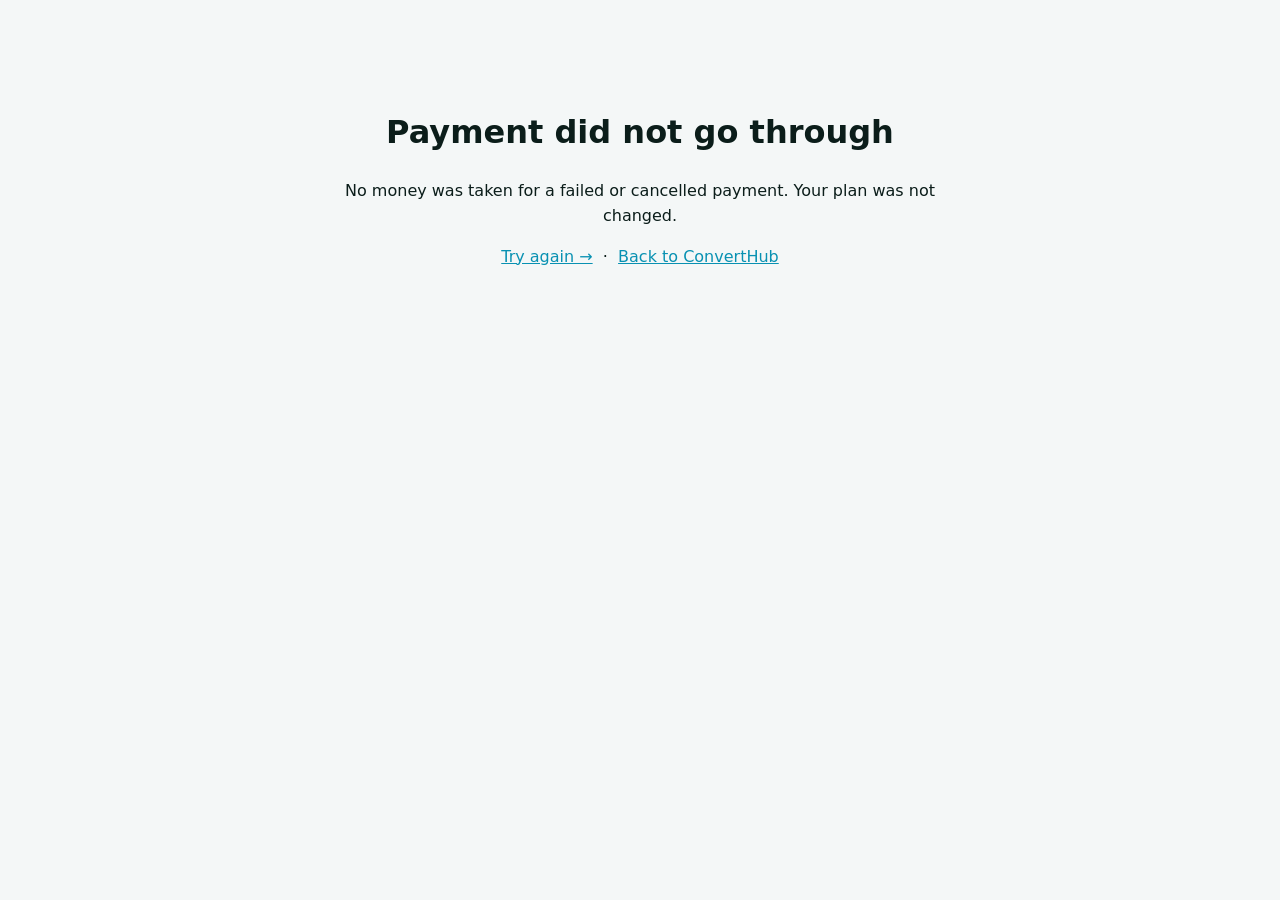
<file: failure.html>
<!DOCTYPE html>
<html lang="en"><head><meta charset="UTF-8"><meta name="viewport" content="width=device-width, initial-scale=1">
<title>Payment failed — ConvertHub</title><link rel="stylesheet" href="styles.css"></head>
<body><main style="max-width:640px;margin:12vh auto;padding:0 20px;text-align:center">
<h1>Payment did not go through</h1>
<p>No money was taken for a failed or cancelled payment. Your plan was not changed.</p>
<p><a href="/#pricing">Try again →</a> &nbsp;·&nbsp; <a href="/">Back to ConvertHub</a></p></main>
</body></html>
</file>
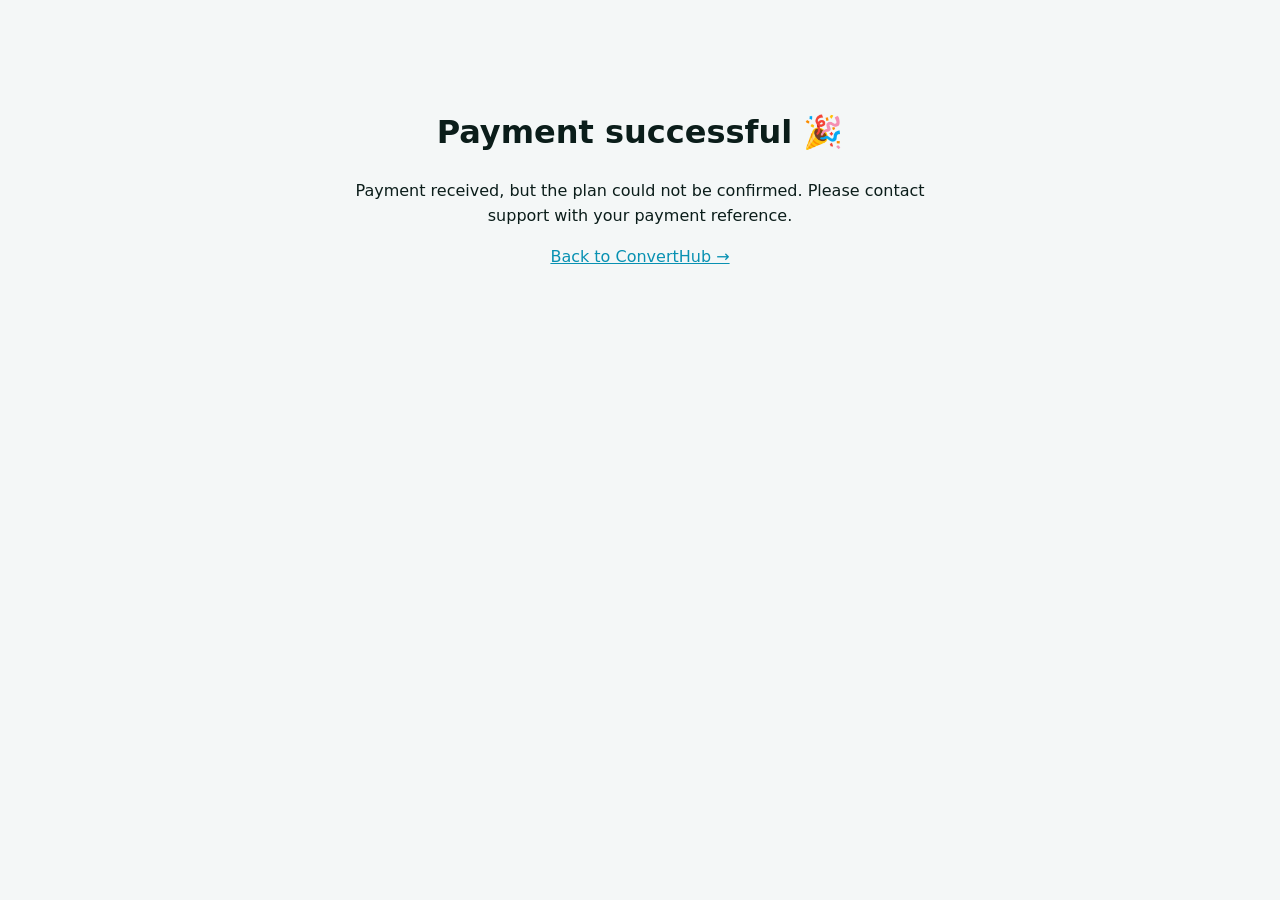
<file: success.html>
<!DOCTYPE html>
<html lang="en"><head><meta charset="UTF-8"><meta name="viewport" content="width=device-width, initial-scale=1">
<title>Payment successful — ConvertHub</title><link rel="stylesheet" href="styles.css"></head>
<body><main style="max-width:640px;margin:12vh auto;padding:0 20px;text-align:center">
<h1>Payment successful 🎉</h1>
<p id="msg">Your plan is being activated…</p>
<p><a href="/">Back to ConvertHub →</a></p></main>
<script>
const q = new URLSearchParams(location.search);
const plan = q.get("plan"), txnid = q.get("txnid");
if (plan === "pro" || plan === "business") {
  localStorage.setItem("converthub_plan", plan);
  localStorage.setItem("converthub_txnid", txnid || "");
  document.getElementById("msg").textContent =
    "ConvertHub " + (plan === "pro" ? "Pro" : "Business") + " is now active on this browser" +
    (txnid ? " (payment " + txnid + ")" : "") + ". Bigger files and unlimited batch are unlocked here.";
} else {
  document.getElementById("msg").textContent = "Payment received, but the plan could not be confirmed. Please contact support with your payment reference.";
}
</script></body></html>
</file>
<file: styles.css>
:root{
  --bg:#f4f7f7; --surface:#ffffff; --surface-2:#eef4f3; --ink:#0b1d1a; --ink-2:#3d554f; --muted:#6b837d;
  --line:#dce8e5; --accent:#0d9488; --accent-2:#0891b2; --accent-ink:#ffffff;
  --amber:#b45309; --amber-bg:#fef3c7; --red:#b91c1c; --red-bg:#fee2e2; --green:#047857; --green-bg:#d1fae5;
  --shadow:0 1px 2px rgba(6,40,34,.05),0 8px 24px -12px rgba(6,40,34,.12);
  --shadow-lift:0 4px 8px rgba(6,40,34,.06),0 20px 40px -16px rgba(6,60,50,.28);
  --radius:18px; --header-h:66px;
  --hero-1:#03211c; --hero-2:#065f46; --hero-3:#0e7490;
}
[data-theme="dark"]{
  --bg:#081210; --surface:#0f1d1a; --surface-2:#152824; --ink:#e8f3f0; --ink-2:#b9d2cc; --muted:#84a29b;
  --line:#1f3833; --amber-bg:#3a2a08; --amber:#fbbf24; --red-bg:#3d0f0f; --red:#fca5a5; --green-bg:#06382a; --green:#6ee7b7;
  --shadow:0 1px 2px rgba(0,0,0,.4),0 8px 24px -12px rgba(0,0,0,.5);
  --shadow-lift:0 4px 8px rgba(0,0,0,.4),0 20px 40px -16px rgba(0,0,0,.7);
}
*{box-sizing:border-box}
html{scroll-behavior:smooth}
body{margin:0;font-family:"Plus Jakarta Sans",system-ui,-apple-system,"Segoe UI",sans-serif;background:var(--bg);color:var(--ink);font-size:16px;line-height:1.55;-webkit-font-smoothing:antialiased}
a{color:var(--accent-2)}
button{font:inherit;cursor:pointer}
input,select{font:inherit}
img,video,audio{max-width:100%}
.mono{font-family:"JetBrains Mono",ui-monospace,monospace}

/* ---------- Header ---------- */
header.site{position:sticky;top:0;z-index:60;height:var(--header-h);display:flex;align-items:center;gap:18px;padding:0 clamp(16px,4vw,40px);background:color-mix(in srgb,var(--surface) 88%,transparent);backdrop-filter:blur(12px);border-bottom:1px solid var(--line)}
.logo{display:flex;align-items:center;gap:11px;text-decoration:none;color:var(--ink);font-weight:800;font-size:1.13rem;letter-spacing:-.02em;white-space:nowrap}
.logo-mark{width:38px;height:38px;border-radius:11px;background:linear-gradient(135deg,var(--hero-2),var(--hero-3));display:grid;place-items:center;flex:none;box-shadow:var(--shadow)}
.logo-mark svg{width:21px;height:21px;stroke:#fff}
.logo small{display:block;font-size:.66rem;font-weight:600;color:var(--muted);letter-spacing:.04em;text-transform:uppercase}
nav.main-nav{display:flex;gap:4px;margin-left:auto}
nav.main-nav a{text-decoration:none;color:var(--ink-2);font-weight:600;font-size:.94rem;padding:8px 13px;border-radius:999px}
nav.main-nav a:hover{background:var(--surface-2);color:var(--ink)}
.theme-btn{margin-left:6px;width:40px;height:40px;border-radius:999px;border:1px solid var(--line);background:var(--surface);display:grid;place-items:center;color:var(--ink-2);flex:none}
.theme-btn svg{width:19px;height:19px}
.theme-btn .sun{display:none}
[data-theme="dark"] .theme-btn .sun{display:block}
[data-theme="dark"] .theme-btn .moon{display:none}
@media(max-width:640px){header.site{gap:8px;padding:0 12px}.logo{font-size:.98rem;gap:8px;min-width:0}.logo-mark{width:32px;height:32px;border-radius:9px}nav.main-nav{gap:0}nav.main-nav a{padding:7px 7px;font-size:.85rem}nav.main-nav a.nav-hide{display:none}.logo small{display:none}.theme-btn{width:36px;height:36px;margin-left:2px}}

/* ---------- Hero ---------- */
.hero{background:linear-gradient(120deg,var(--hero-1) 0%,var(--hero-2) 52%,var(--hero-3) 115%);color:#eafaf5;padding:clamp(38px,6vw,64px) clamp(16px,4vw,40px) clamp(30px,4vw,44px);position:relative;overflow:hidden}
.hero::after{content:"";position:absolute;inset:0;background:radial-gradient(640px 300px at 85% -10%,rgba(45,212,191,.28),transparent 65%),radial-gradient(520px 260px at 8% 115%,rgba(34,211,238,.18),transparent 60%);pointer-events:none}
.hero-in{position:relative;z-index:1;max-width:1060px;margin:0 auto;text-align:center}
.hero h1{font-size:clamp(1.9rem,5.2vw,3.3rem);line-height:1.08;margin:0 0 14px;font-weight:800;letter-spacing:-.03em}
.hero h1 .grad{background:linear-gradient(90deg,#5eead4,#67e8f9);-webkit-background-clip:text;background-clip:text;color:transparent}
.hero p.sub{max-width:640px;margin:0 auto 26px;color:#c4e8de;font-size:clamp(1rem,2vw,1.13rem)}
.dropzone{border:2px dashed rgba(153,246,228,.55);background:rgba(4,32,27,.38);border-radius:24px;padding:clamp(22px,3.5vw,36px) 20px;max-width:720px;margin:0 auto;transition:border-color .15s,background .15s;cursor:pointer}
.dropzone:hover,.dropzone.drag{border-color:#5eead4;background:rgba(4,32,27,.6)}
.dropzone .dz-icon{width:54px;height:54px;margin:0 auto 10px;border-radius:16px;background:rgba(94,234,212,.16);display:grid;place-items:center}
.dropzone .dz-icon svg{width:27px;height:27px;stroke:#5eead4}
.dropzone strong{display:block;font-size:1.12rem;margin-bottom:4px}
.dropzone span{color:#a7d8cd;font-size:.92rem}
.dropzone .dz-btn{display:inline-block;margin-top:14px;background:#0d9488;color:#fff;font-weight:700;padding:11px 26px;border-radius:999px;border:0;box-shadow:0 10px 24px -8px rgba(13,148,136,.7)}
.dropzone:hover .dz-btn{background:#0f766e}
.hero-tags{display:flex;flex-wrap:wrap;gap:8px;justify-content:center;margin-top:22px}
.hero-tags span{font-size:.8rem;font-weight:600;color:#d7f5ec;border:1px solid rgba(153,246,228,.35);padding:5px 12px;border-radius:999px;background:rgba(4,32,27,.3)}
.hero-stats{display:flex;flex-wrap:wrap;gap:10px 34px;justify-content:center;margin-top:26px;color:#a7d8cd;font-size:.9rem}
.hero-stats b{color:#fff;font-size:1.05rem;display:block}

/* ---------- Sticky toolbar ---------- */
.toolbar-wrap{position:sticky;top:var(--header-h);z-index:50;background:color-mix(in srgb,var(--bg) 90%,transparent);backdrop-filter:blur(12px);border-bottom:1px solid var(--line)}
.toolbar{max-width:1180px;margin:0 auto;padding:12px clamp(14px,3vw,28px);display:flex;flex-direction:column;gap:10px}
.search-row{display:flex;gap:10px;align-items:center}
.search-box{flex:1;display:flex;align-items:center;gap:9px;background:var(--surface);border:1.5px solid var(--line);border-radius:999px;padding:0 18px;height:48px;transition:border-color .15s}
.search-box:focus-within{border-color:var(--accent)}
.search-box svg{width:19px;height:19px;stroke:var(--muted);flex:none}
.search-box input{border:0;outline:0;background:transparent;flex:1;color:var(--ink);font-size:1rem;min-width:0}
.search-box input::placeholder{color:var(--muted)}
.pills{display:flex;gap:8px;flex-wrap:wrap;padding-bottom:2px}
.pill{flex:none;border:1.5px solid var(--line);background:var(--surface);color:var(--ink-2);font-weight:700;font-size:.87rem;padding:8px 16px;border-radius:999px;transition:all .15s}
.pill:hover{border-color:var(--accent);color:var(--accent)}
.pill.on{background:var(--ink);border-color:var(--ink);color:var(--bg)}
.no-results{display:none;text-align:center;padding:38px 16px;color:var(--muted)}
.no-results.show{display:block}

/* ---------- Layout / sections ---------- */
main{max-width:1180px;margin:0 auto;padding:0 clamp(14px,3vw,28px) 30px}
section.tools-sec{padding-top:clamp(30px,4vw,46px)}
.sec-head{display:flex;align-items:baseline;gap:14px;flex-wrap:wrap;margin-bottom:6px}
.sec-head h2{font-size:clamp(1.3rem,2.6vw,1.65rem);margin:0;letter-spacing:-.02em;font-weight:800}
.sec-head .count{font-size:.82rem;color:var(--muted);font-weight:600}
.sec-sub{color:var(--muted);margin:0 0 18px;max-width:720px;font-size:.96rem}
.grid{display:grid;grid-template-columns:repeat(auto-fill,minmax(248px,1fr));gap:14px}
.grid.big{grid-template-columns:repeat(auto-fill,minmax(262px,1fr))}

/* ---------- Tool cards ---------- */
.card{position:relative;background:var(--surface);border:1px solid var(--line);border-radius:var(--radius);padding:18px;text-align:left;width:100%;display:flex;flex-direction:column;gap:9px;box-shadow:var(--shadow);transition:transform .16s ease,box-shadow .16s ease,border-color .16s}
.card:hover{transform:translateY(-4px);box-shadow:var(--shadow-lift);border-color:color-mix(in srgb,var(--accent) 45%,var(--line))}
.card-top{display:flex;align-items:flex-start;gap:12px}
.card-ic{width:46px;height:46px;border-radius:13px;flex:none;display:grid;place-items:center}
.card-ic svg{width:23px;height:23px}
.ic-teal{background:#ccfbf1;color:#0f766e}.ic-cyan{background:#cffafe;color:#0e7490}.ic-rose{background:#ffe4e6;color:#be123c}
.ic-amber{background:#fef3c7;color:#b45309}.ic-green{background:#d1fae5;color:#047857}.ic-slate{background:#e2e8f0;color:#334155}
[data-theme="dark"] .ic-teal{background:#083f3a;color:#5eead4}[data-theme="dark"] .ic-cyan{background:#083344;color:#67e8f9}
[data-theme="dark"] .ic-rose{background:#3d0f1c;color:#fda4af}[data-theme="dark"] .ic-amber{background:#3a2a08;color:#fbbf24}
[data-theme="dark"] .ic-green{background:#06382a;color:#6ee7b7}[data-theme="dark"] .ic-slate{background:#1e293b;color:#cbd5e1}
.card h3{margin:2px 0 0;font-size:1.02rem;font-weight:700;letter-spacing:-.01em;line-height:1.3}
.card p{margin:0;color:var(--muted);font-size:.88rem;line-height:1.45;flex:1}
.badges{display:flex;align-items:center;gap:6px;flex-wrap:wrap}
.fmt{font-family:"JetBrains Mono",monospace;font-size:.7rem;font-weight:600;background:var(--surface-2);border:1px solid var(--line);color:var(--ink-2);padding:3px 8px;border-radius:7px;letter-spacing:.02em}
.fmt-arrow{color:var(--muted);font-size:.75rem}
.pop{position:absolute;bottom:14px;right:14px;background:var(--amber-bg);color:var(--amber);font-size:.66rem;font-weight:800;letter-spacing:.06em;text-transform:uppercase;padding:3px 8px;border-radius:999px}
.star{position:absolute;top:8px;right:8px;width:32px;height:32px;border-radius:999px;border:0;background:transparent;display:grid;place-items:center;color:var(--muted);z-index:2}
.star svg{width:18px;height:18px;fill:none;stroke:currentColor;stroke-width:2}
.star.faved{color:#d97706}
.star.faved svg{fill:#f59e0b;stroke:#d97706}
.star:hover{background:var(--surface-2)}
.card .go{font-weight:700;font-size:.86rem;color:var(--accent);display:flex;align-items:center;gap:5px}
.card .go svg{width:15px;height:15px;transition:transform .15s}
.card:hover .go svg{transform:translateX(3px)}

/* ---------- Workspace ---------- */
#workspace{display:none;margin-top:26px;background:var(--surface);border:1px solid var(--line);border-radius:24px;box-shadow:var(--shadow-lift);overflow:hidden}
#workspace.open{display:block}
.ws-head{padding:20px clamp(16px,3vw,28px) 0;display:flex;gap:14px;align-items:flex-start;flex-wrap:wrap}
.ws-head h2{margin:0;font-size:1.35rem;letter-spacing:-.02em}
.ws-head p{margin:3px 0 0;color:var(--muted);font-size:.92rem}
.ws-close{margin-left:auto;width:38px;height:38px;border-radius:999px;border:1px solid var(--line);background:var(--surface);color:var(--ink-2);font-size:1.05rem;flex:none}
.ws-switch{padding:12px clamp(16px,3vw,28px) 0;display:flex;gap:10px;align-items:center;flex-wrap:wrap}
.ws-switch label{font-size:.85rem;font-weight:700;color:var(--ink-2)}
.ws-switch select{border:1.5px solid var(--line);background:var(--surface);color:var(--ink);border-radius:10px;padding:9px 12px;max-width:100%;font-weight:600}
.ws-body{padding:18px clamp(16px,3vw,28px) 26px;display:grid;grid-template-columns:1fr 340px;gap:22px}
@media(max-width:860px){.ws-body{grid-template-columns:1fr}}
.ws-drop{border:2px dashed var(--line);border-radius:18px;padding:26px 18px;text-align:center;cursor:pointer;transition:border-color .15s,background .15s;background:var(--surface-2)}
.ws-drop:hover,.ws-drop.drag{border-color:var(--accent);background:color-mix(in srgb,var(--accent) 7%,var(--surface))}
.ws-drop strong{display:block;margin-bottom:3px}
.ws-drop span{color:var(--muted);font-size:.88rem}
.file-list{margin-top:14px;display:flex;flex-direction:column;gap:9px}
.file-item{display:flex;gap:12px;align-items:center;background:var(--surface);border:1px solid var(--line);border-radius:13px;padding:10px 12px}
.file-item img,.file-item .fthumb{width:52px;height:52px;border-radius:9px;object-fit:cover;flex:none;background:var(--surface-2)}
.file-item .fthumb{display:grid;place-items:center;color:var(--muted)}
.file-item .fthumb svg{width:24px;height:24px}
.file-item .fmeta{min-width:0;flex:1}
.file-item .fname{font-weight:700;font-size:.9rem;white-space:nowrap;overflow:hidden;text-overflow:ellipsis}
.file-item .finfo{color:var(--muted);font-size:.79rem}
.file-item .fx{border:0;background:transparent;color:var(--muted);font-size:1rem;padding:6px;flex:none}
.preview-box{margin-top:14px}
.preview-box video,.preview-box audio{width:100%}
.ctrl-panel{background:var(--surface-2);border:1px solid var(--line);border-radius:18px;padding:18px;height:fit-content}
.ctrl-panel h3{margin:0 0 14px;font-size:.95rem;letter-spacing:.01em}
.ctrl{margin-bottom:16px}
.ctrl label{display:flex;justify-content:space-between;font-size:.84rem;font-weight:700;color:var(--ink-2);margin-bottom:7px}
.ctrl label output{color:var(--accent);font-family:"JetBrains Mono",monospace;font-size:.8rem}
.ctrl select,.ctrl input[type=number],.ctrl input[type=text]{width:100%;border:1.5px solid var(--line);background:var(--surface);color:var(--ink);border-radius:10px;padding:10px 12px;font-weight:600}
.ctrl input[type=range]{width:100%;accent-color:var(--accent);height:28px}
.ctrl .hint{font-size:.76rem;color:var(--muted);margin-top:5px}
.seg{display:flex;background:var(--surface);border:1.5px solid var(--line);border-radius:10px;overflow:hidden}
.seg button{flex:1;border:0;background:transparent;padding:9px 4px;font-weight:700;font-size:.82rem;color:var(--muted)}
.seg button.on{background:var(--ink);color:var(--bg)}
.dim-row{display:flex;gap:8px;align-items:center}
.dim-row input{flex:1;min-width:0}
.dim-row span{color:var(--muted);font-weight:700}
.convert-btn{width:100%;background:linear-gradient(120deg,var(--hero-2),var(--hero-3));color:#fff;border:0;font-weight:800;font-size:1rem;padding:14px;border-radius:13px;box-shadow:0 12px 26px -10px rgba(6,95,70,.55);transition:filter .15s,transform .15s}
.convert-btn:hover:not(:disabled){filter:brightness(1.08)}
.convert-btn:disabled{opacity:.45;cursor:not-allowed;box-shadow:none}
.progress-wrap{display:none;margin-top:16px}
.progress-wrap.show{display:block}
.progress-track{height:10px;background:var(--surface);border:1px solid var(--line);border-radius:999px;overflow:hidden}
.progress-fill{height:100%;width:0%;background:linear-gradient(90deg,#0d9488,#22d3ee);border-radius:999px;transition:width .25s ease}
.progress-label{font-size:.82rem;color:var(--muted);margin-top:6px;font-weight:600}
.results{margin-top:16px;display:flex;flex-direction:column;gap:9px}
.result-item{display:flex;gap:12px;align-items:center;border:1px solid var(--line);background:var(--surface);border-radius:13px;padding:11px 13px;flex-wrap:wrap}
.result-item .rmeta{flex:1;min-width:170px}
.result-item .rname{font-weight:700;font-size:.9rem;word-break:break-all}
.result-item .rsizes{font-size:.8rem;color:var(--muted)}
.saved{color:var(--green);font-weight:800}
.grew{color:var(--red);font-weight:800}
.dl-btn{background:var(--ink);color:var(--bg);text-decoration:none;font-weight:700;font-size:.85rem;padding:9px 16px;border-radius:999px;white-space:nowrap}
.zip-btn{width:100%;margin-top:4px;background:var(--surface);border:1.5px solid var(--ink);color:var(--ink);font-weight:800;padding:11px;border-radius:12px}
.ws-note{font-size:.8rem;color:var(--muted);margin-top:12px}
.err-box{display:none;margin-top:14px;background:var(--red-bg);color:var(--red);border-radius:12px;padding:12px 14px;font-size:.9rem;font-weight:600}
.err-box.show{display:block}

/* ---------- Recents ---------- */
#recents{display:none;padding-top:clamp(30px,4vw,44px)}
#recents.show{display:block}
.recent-item{display:flex;gap:12px;align-items:center;background:var(--surface);border:1px solid var(--line);border-radius:13px;padding:11px 14px;flex-wrap:wrap}
.recent-list{display:flex;flex-direction:column;gap:9px}

/* ---------- Guide / pricing / FAQ ---------- */
.wide-sec{padding-top:clamp(38px,5vw,58px)}
.wide-sec h2{font-size:clamp(1.45rem,3vw,1.9rem);letter-spacing:-.02em;margin:0 0 8px;font-weight:800}
.wide-sec .lede{color:var(--muted);max-width:760px;margin:0 0 22px}
.table-card{background:var(--surface);border:1px solid var(--line);border-radius:var(--radius);box-shadow:var(--shadow);overflow:hidden;margin-bottom:18px}
.table-card h3{margin:0;padding:15px 18px 0;font-size:1rem}
table{width:100%;border-collapse:collapse;font-size:.9rem}
th{text-align:left;font-size:.74rem;text-transform:uppercase;letter-spacing:.07em;color:var(--muted);padding:12px 16px 8px}
td{padding:10px 16px;border-top:1px solid var(--line);vertical-align:top;color:var(--ink-2)}
td:first-child{font-weight:700;color:var(--ink);white-space:nowrap}
.src{font-size:.78rem;color:var(--muted)}
.src a{color:var(--accent-2);text-decoration:none;font-weight:600}
@media(max-width:640px){
  table,tbody,tr,td{display:block;width:100%}
  thead{display:none}
  tr{border-top:1px solid var(--line);padding:8px 0}
  td{border-top:0;padding:4px 16px}
  td:first-child{white-space:normal}
}
.warn-card{background:var(--amber-bg);border:1px solid color-mix(in srgb,var(--amber) 35%,transparent);border-radius:var(--radius);padding:18px 20px;color:var(--ink)}
.warn-card h3{margin:0 0 8px;color:var(--amber);font-size:1rem}
.warn-card ul{margin:0;padding-left:19px;color:var(--ink-2);font-size:.92rem}
.warn-card li{margin-bottom:5px}
.plans{display:grid;grid-template-columns:repeat(auto-fit,minmax(250px,1fr));gap:16px}
.plan{background:var(--surface);border:1px solid var(--line);border-radius:22px;padding:26px;box-shadow:var(--shadow);display:flex;flex-direction:column}
.plan.hot{border:2px solid var(--accent);position:relative}
.plan .tag{position:absolute;top:-12px;left:50%;transform:translateX(-50%);background:var(--accent);color:#fff;font-size:.7rem;font-weight:800;letter-spacing:.07em;text-transform:uppercase;padding:4px 13px;border-radius:999px;white-space:nowrap}
.plan h3{margin:0 0 4px;font-size:1.05rem}
.plan .price{font-size:2rem;font-weight:800;letter-spacing:-.03em}
.plan .price span{font-size:.9rem;color:var(--muted);font-weight:600}
.plan ul{list-style:none;margin:16px 0 20px;padding:0;flex:1}
.plan li{padding:6px 0 6px 26px;position:relative;color:var(--ink-2);font-size:.93rem}
.plan li::before{content:"";position:absolute;left:2px;top:12px;width:13px;height:7px;border-left:2.5px solid var(--accent);border-bottom:2.5px solid var(--accent);transform:rotate(-45deg)}
.plan a.plan-btn{text-align:center;text-decoration:none;font-weight:800;padding:12px;border-radius:12px;border:1.5px solid var(--ink);color:var(--ink)}
.plan.hot a.plan-btn{background:var(--ink);color:var(--bg)}
.faq-list{display:flex;flex-direction:column;gap:10px;max-width:820px}
details.faq{background:var(--surface);border:1px solid var(--line);border-radius:14px;padding:16px 18px;box-shadow:var(--shadow)}
details.faq summary{font-weight:700;cursor:pointer;list-style:none;display:flex;justify-content:space-between;gap:10px;align-items:center}
details.faq summary::-webkit-details-marker{display:none}
details.faq summary::after{content:"+";font-size:1.3rem;color:var(--accent);font-weight:800}
details.faq[open ] summary::after{content:"–"}
details.faq p{margin:10px 0 2px;color:var(--ink-2);font-size:.94rem}
footer{border-top:1px solid var(--line);margin-top:56px;padding:26px clamp(16px,4vw,40px) 40px;color:var(--muted);font-size:.86rem}
footer .f-in{max-width:1180px;margin:0 auto;display:flex;gap:14px;flex-wrap:wrap;justify-content:space-between}
footer a{color:var(--ink-2);text-decoration:none;font-weight:600}
#workspace,section.wide-sec,section.tools-sec,#recents{scroll-margin-top:198px}
@media(max-width:640px){#workspace,section.wide-sec,section.tools-sec,#recents{scroll-margin-top:292px}}
.sr-only{position:absolute;width:1px;height:1px;overflow:hidden;clip:rect(0 0 0 0)}
</file>
